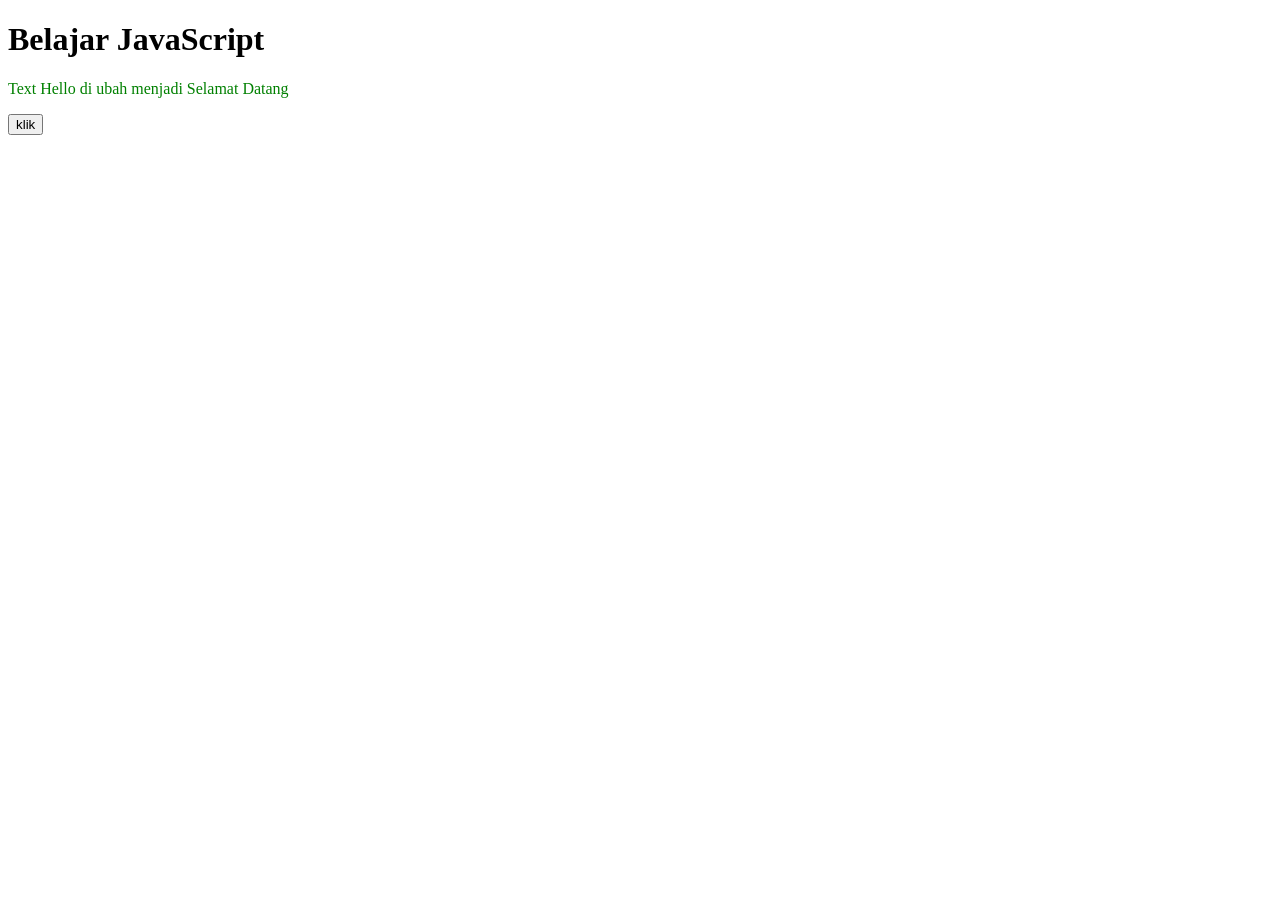
<file: javascript/index.html>
<!DOCTYPE html>
<html lang="en">
<head>
    <meta charset="UTF-8">
    <meta name="viewport" content="width=device-width, initial-scale=1.0">
    <title>Belajar JavaScript</title>
</head>
<body>
    <h1>Belajar JavaScript</h1>
    <p id="demo">Hello</p>    

    <!-- inline js -->
    <button onclick="alert('Selamat Datang')">klik</button>

    <!-- Internal js -->
    <script>
        // ini komentar js
        // mengubah konten paragraf id=demo
        document.getElementById('demo').innerHTML = 'Text Hello di ubah menjadi Selamat Datang';

        // mengubah warna paragraf id=demo
        document.getElementById('demo').style.color='green';

        // menampilkan pesan di console
        console.log('Pesan ini dapat dilihat di browser');
    </script>

    <!-- external js -->
    <script src="script.js"></script>
</body>
</html>
</file>
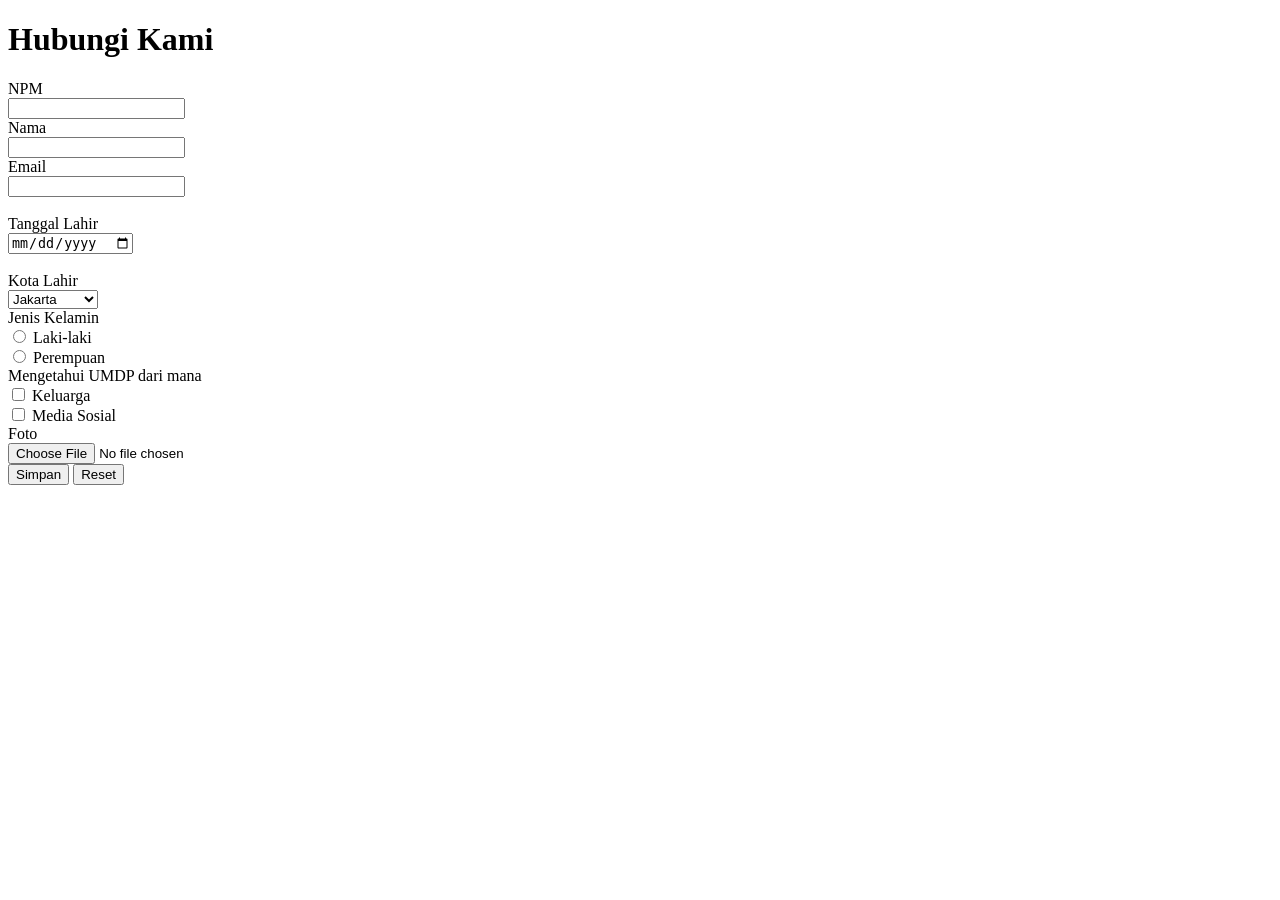
<file: hubungi.html>
<!DOCTYPE html>
<html lang="en">
<head>
    <meta charset="UTF-8">
    <meta name="viewport" content="width=device-width, initial-scale=1.0">
    <title>Hubungi</title>
</head>
<body>
   <h1>Hubungi Kami</h1> 
   <!-- Form -->
    <form action="submit.html" method="post">
        NPM <br>
        <input type="text"name="npm" id="npm"><br>
        Nama <br>
        <input type="text"name="nama" id="nama"><br>
        Email <br>
        <input type="text"Email="Email" id="Email"><br>
        <br>
        Tanggal Lahir <br>
        <input type="date" name="tglLahir" id="tglLahir"><br>
        <br>
        Kota Lahir <br>
        <select name="kotaLahir" id="kotaLahir">
            <option value="JKT">Jakarta</option>
            <option value="PLG">Palembang</option>
            <option value="JMB">Jambi</option>
        </select><br>
        Jenis Kelamin <br>
        <input type="radio"name="jk" value="L" id="jk">
         Laki-laki <br>
        <input type="radio"name="jk"  value="P" id="jk">
        Perempuan <br>
        Mengetahui UMDP dari mana <br>
        <input type="checkbox"name="cb1" value="L">
         Keluarga <br>
        <input type="checkbox"name="cb2"value="P">
        Media Sosial <br>
        Foto <br>
        <input type="file"name="foto" id=""><br>
        <button type="submit">Simpan</button>
        <button type="reset">Reset</button>

    </form>
</body>
</html>
</file>
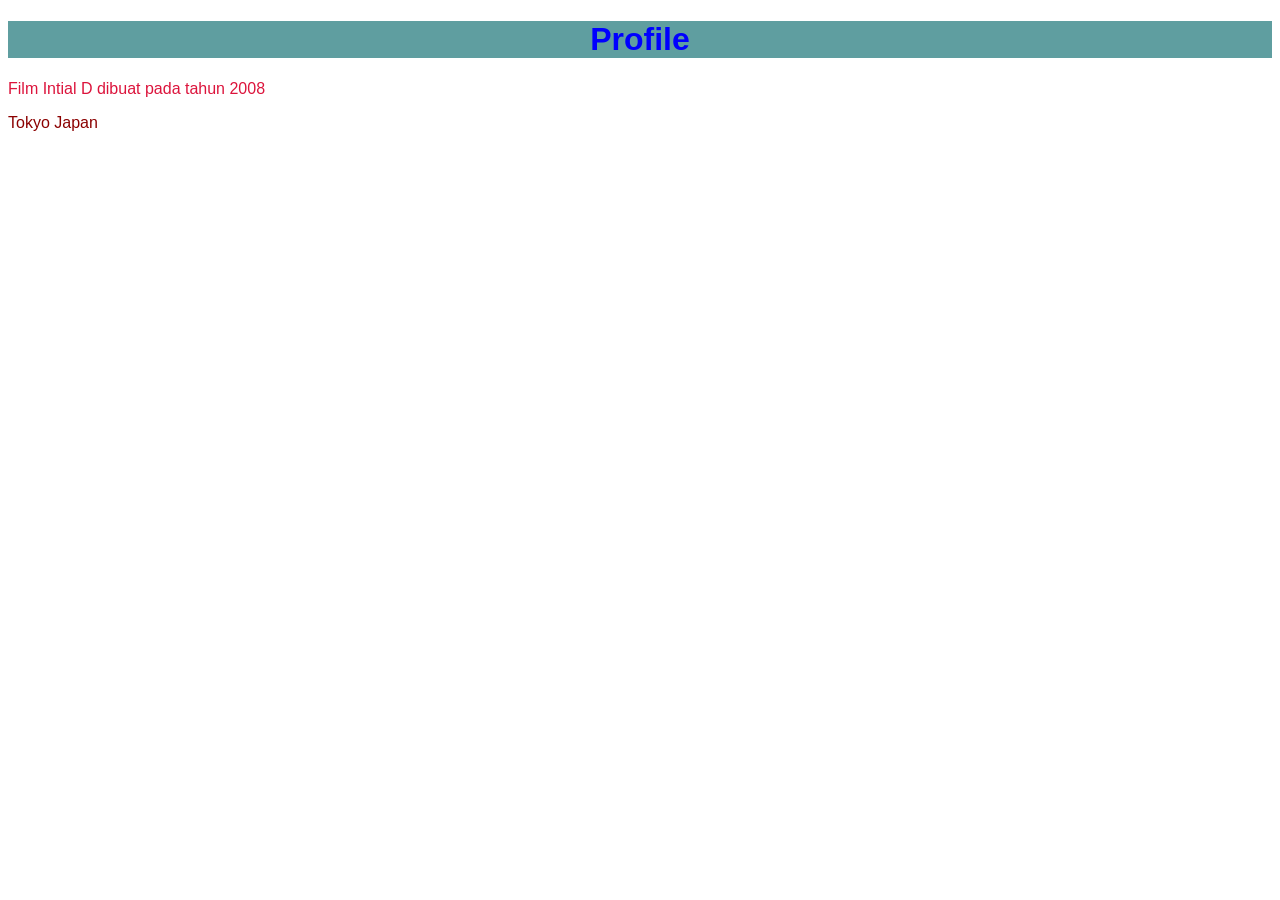
<file: Profile.html>
<!DOCTYPE html>
<html lang="en">
<head>
    <meta charset="UTF-8">
    <meta name="viewport" content="width=device-width, initial-scale=1.0">
    <title>Profile</title>
    <style>
        /* Internal CSS */
        /* Elemen selector */
        p{color: crimson;}
        body{font-family: sans-serif;}
        /* ID selector */
        #para1{color: darkred;}
        /* class selector */
        .bg-primary{background-color: cadetblue;}
        .txt-center{text-align: center;}

    </style>
</head>
<body>
    <!-- Inline -->
    <h1 class="bg-primary txt-center" style="color: blue;">Profile</h1>
    <p>Film Intial D dibuat pada tahun 2008</p>
    <p id="para1">Tokyo Japan</p>
</body>
</html>
</file>
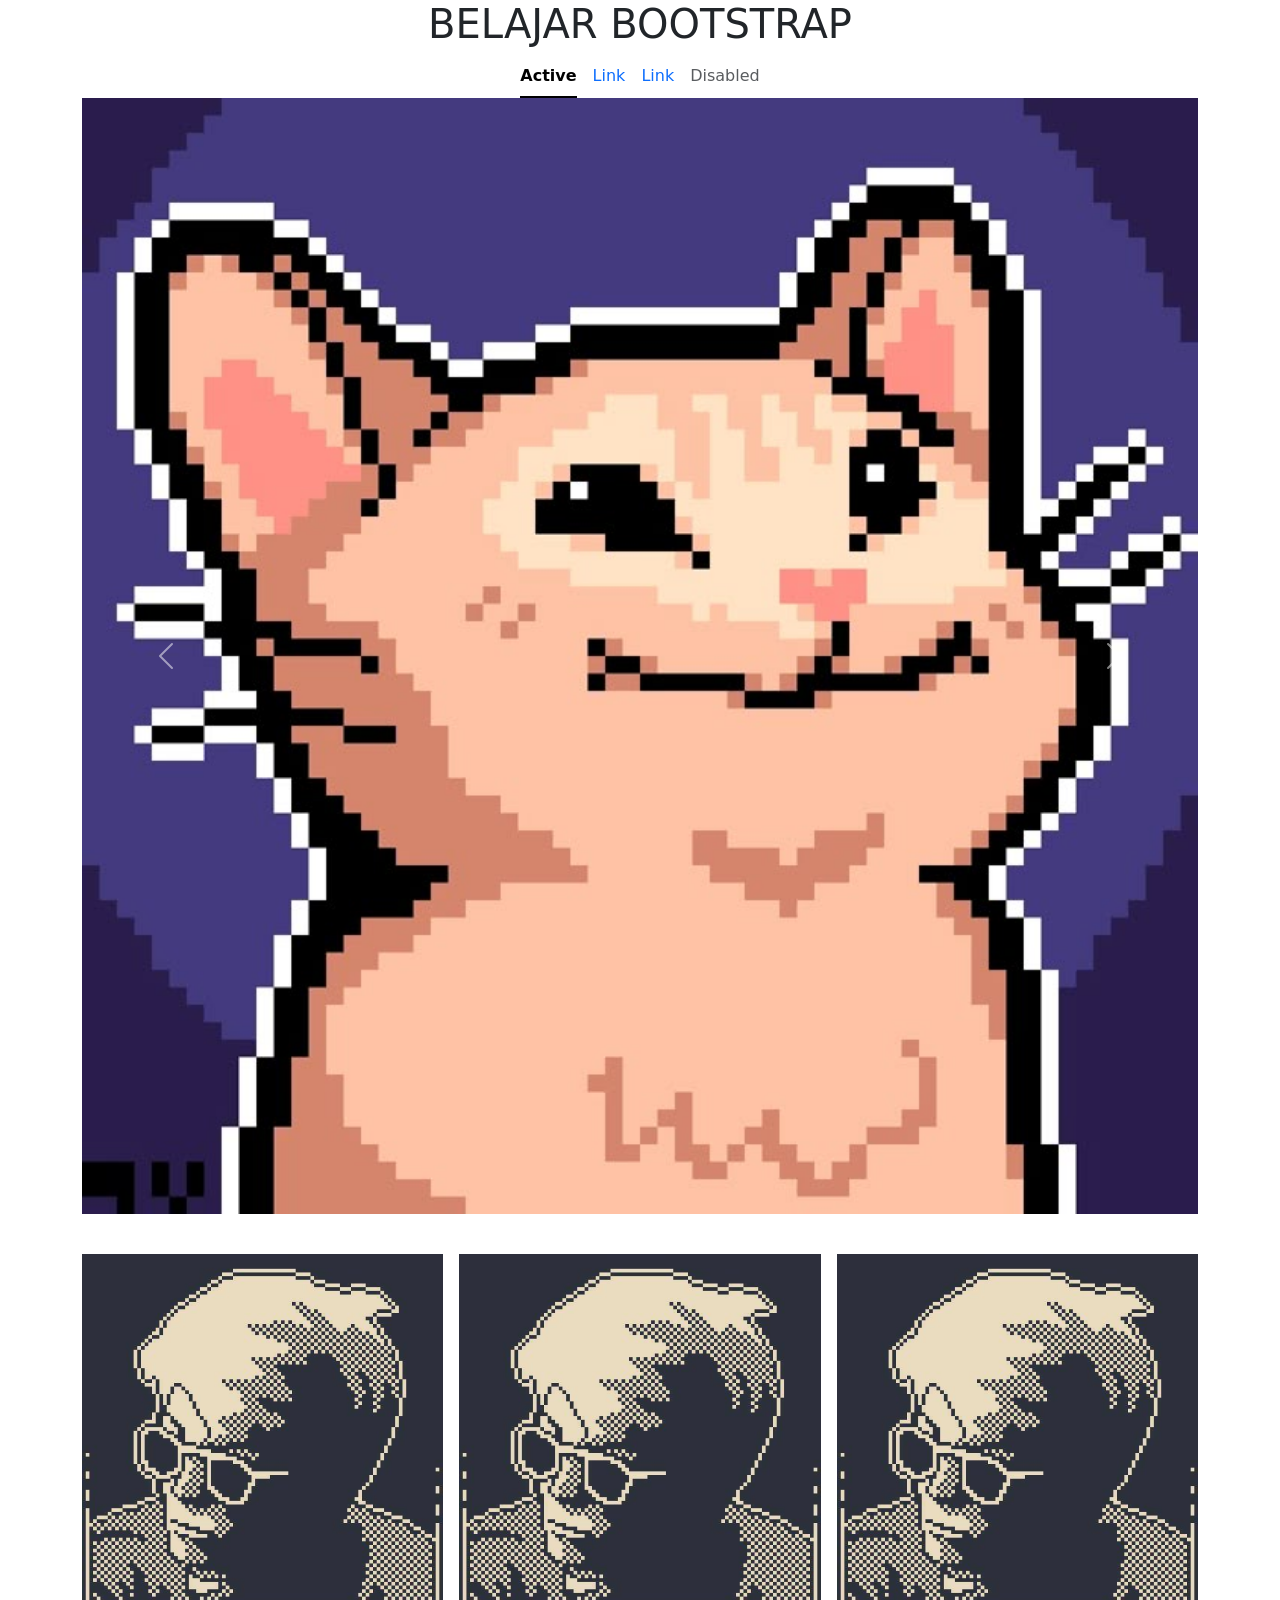
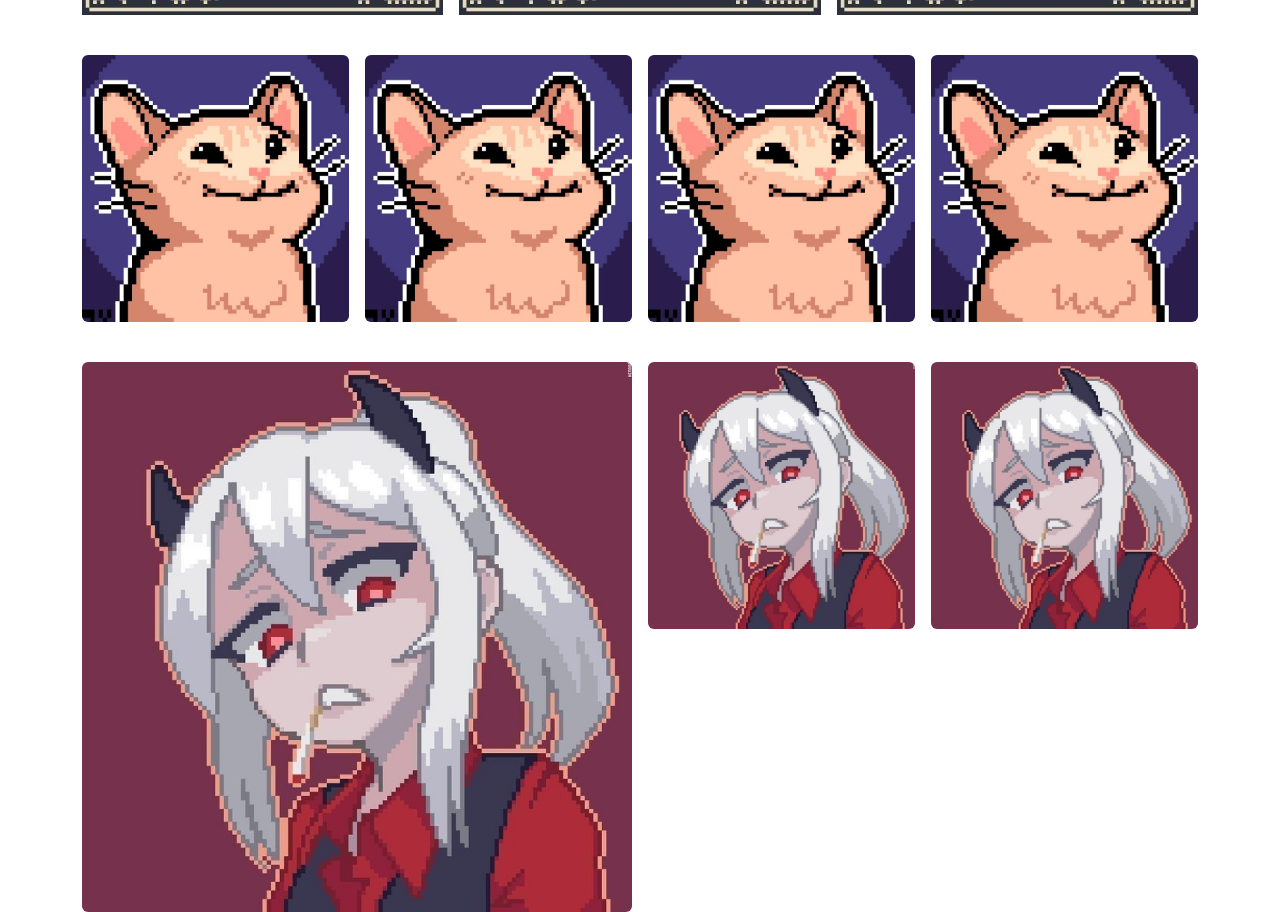
<file: Bootstrap/Index2.html>
<!DOCTYPE html>
<html lang="en">

<head>
    <meta charset="UTF-8">
    <meta name="viewport" content="width=device-width, initial-scale=1.0">
    <title>Belajar Bootstrap</title>
    <!-- Bootsrap CSS -->
    <link href="https://cdn.jsdelivr.net/npm/bootstrap@5.3.8/dist/css/bootstrap.min.css" rel="stylesheet"
        integrity="sha384-sRIl4kxILFvY47J16cr9ZwB07vP4J8+LH7qKQnuqkuIAvNWLzeN8tE5YBujZqJLB" crossorigin="anonymous">
</head>

<body>
    <div class="container">

        <h1 class="text-center text-uppercase">Belajar bootstrap</h1>

        <!-- nav -->
        <ul class="nav nav-underline justify-content-center">
            <li class="nav-item">
                <a class="nav-link active" aria-current="page" href="#">Active</a>
            </li>
            <li class="nav-item">
                <a class="nav-link" href="#">Link</a>
            </li>
            <li class="nav-item">
                <a class="nav-link" href="#">Link</a>
            </li>
            <li class="nav-item">
                <a class="nav-link disabled" aria-disabled="true">Disabled</a>
            </li>
        </ul>

        <!-- Corousel -->
        <div id="carouselExample" class="carousel slide">
            <div class="carousel-inner">
                <div class="carousel-item active">
                    <img src="../Image/Pixel cat.jpg" class="d-block w-100" alt="...">
                </div>
                <div class="carousel-item">
                    <img src="../Image/download.jpg" class="d-block w-100" alt="...">
                </div>
                <div class="carousel-item">
                    <img src="../Image/download (1).jpg" class="d-block w-100" alt="...">
                </div>
            </div>
            <button class="carousel-control-prev" type="button" data-bs-target="#carouselExample" data-bs-slide="prev">
                <span class="carousel-control-prev-icon" aria-hidden="true"></span>
                <span class="visually-hidden">Previous</span>
            </button>
            <button class="carousel-control-next" type="button" data-bs-target="#carouselExample" data-bs-slide="next">
                <span class="carousel-control-next-icon" aria-hidden="true"></span>
                <span class="visually-hidden">Next</span>
            </button>
        </div>

        <!-- row 1 -->
        <div class="row mt-4 g-3">
            <div class="col">
                <img src="../Image/download.jpg" alt="" class="img-fluid">
            </div>
            <div class="col">
                <img src="../Image/download.jpg" alt="" class="img-fluid">
            </div>
            <div class="col">
                <img src="../Image/download.jpg" alt="" class="img-fluid">
            </div>
        </div>

        <!-- row 2 -->
        <div class="row mt-4 g-3">
            <!-- g-3 beri jarak  -->
            <div class="col-lg-3 col-md-6">
                <img src="../Image/Pixel cat.jpg" alt="" class="img-fluid rounded">
            </div>
            <div class="col-lg-3 col-md-6">
                <img src="../Image/Pixel cat.jpg" alt="" class="img-fluid rounded">
            </div>
            <div class="col-lg-3 col-md-6">
                <img src="../Image/Pixel cat.jpg" alt="" class="img-fluid rounded">
            </div>
            <div class="col-lg-3 col-md-6">
                <img src="../Image/Pixel cat.jpg" alt="" class="img-fluid rounded">
            </div>
        </div>

        <!-- row 3 -->
        <div class="row mt-4 g-3">
            <div class="col-lg-6 col-md-12">
                <img src="../Image/download (2).jpg" alt="" class="img-fluid rounded" width="100%">
            </div>
            <div class="col-lg-3 col-md-6">
                <img src="../Image/download (2).jpg" alt="" class="img-fluid rounded">
            </div>
            <div class="col-lg-3 col-md-6">
                <img src="../Image/download (2).jpg" alt="" class="img-fluid rounded">
            </div>
        </div>

    </div>
    <script src="https://cdn.jsdelivr.net/npm/bootstrap@5.3.8/dist/js/bootstrap.bundle.min.js"
        integrity="sha384-FKyoEForCGlyvwx9Hj09JcYn3nv7wiPVlz7YYwJrWVcXK/BmnVDxM+D2scQbITxI"
        crossorigin="anonymous"></script>
</body>

</html>
</file>
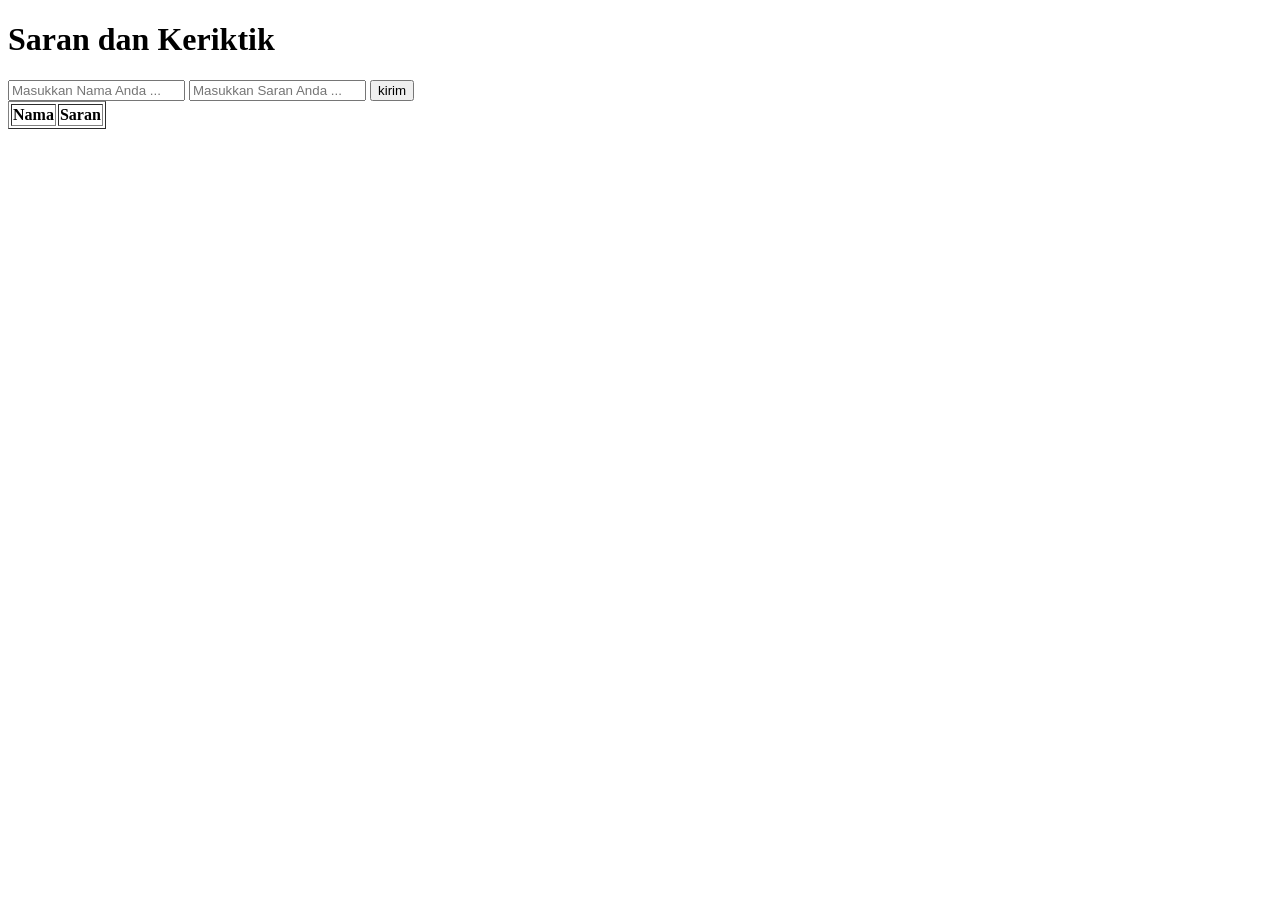
<file: javascript/pesan.html>
<!doctype html>
<html lang="en">
  <head>
    <meta charset="UTF-8" />
    <meta name="viewport" content="width=device-width, initial-scale=1.0" />
    <title>Document</title>
  </head>
  <body>
    <h1>Saran dan Keriktik</h1>
    <input type="text" id="nama" placeholder="Masukkan Nama Anda ..." />

    <!-- Tambah Input saran -->
    <input type="text" id="saran" placeholder="Masukkan Saran Anda ..." />
    <button onclick="kirim()">kirim</button>

    <table border="1">
      <thead>
        <tr>
          <th scope="col">Nama</th>
          <th scope="col">Saran</th>
        </tr>
      </thead>
      <tbody id="List-Pesan"></tbody>
    </table>

    <script src="script.js"></script>
  </body>
</html>
</file>
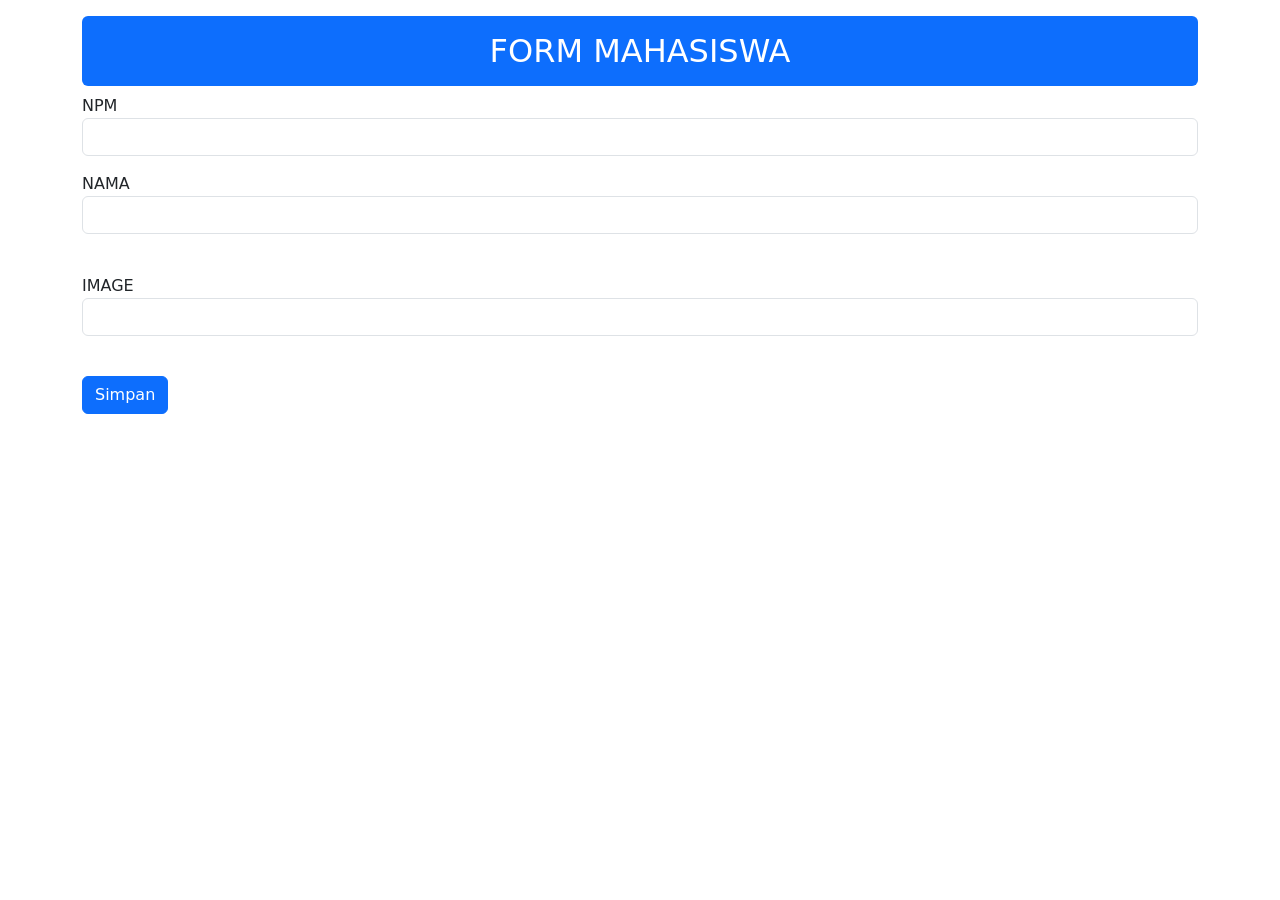
<file: localstorage/form.html>
<!doctype html>
<html lang="en">

<head>
  <meta charset="UTF-8" />
  <meta name="viewport" content="width=device-width, initial-scale=1.0" />
  <title>from mahsiswa</title>
  <link href="https://cdn.jsdelivr.net/npm/bootstrap@5.3.8/dist/css/bootstrap.min.css" rel="stylesheet"
    integrity="sha384-sRIl4kxILFvY47J16cr9ZwB07vP4J8+LH7qKQnuqkuIAvNWLzeN8tE5YBujZqJLB" crossorigin="anonymous">

</head>

<body>
  <div class="container">
    <h2 class="text-center bg-primary text-white p-3 rounded mt-3">
      FORM MAHASISWA
    </h2>
    NPM
    <input type="text" id="npm" class="form-control border-primaray mb-3" />
    NAMA
    <input type="text" id="nama" class="form-control border-primaray mb-3" /> <br />
    IMAGE
    <input type="text" id="image" class="form-control border-primaray mb-3" /> <br />
    <button class="btn btn-primary" onclick="simpan()">Simpan</button>
    <div id="list-mhs" class="row"></div>
  </div>

  <script src="scripsls.js"></script>
  <script src="https://cdn.jsdelivr.net/npm/bootstrap@5.3.8/dist/js/bootstrap.bundle.min.js"
    integrity="sha384-FKyoEForCGlyvwx9Hj09JcYn3nv7wiPVlz7YYwJrWVcXK/BmnVDxM+D2scQbITxI"
    crossorigin="anonymous"></script>
</body>

</html>
</file>
